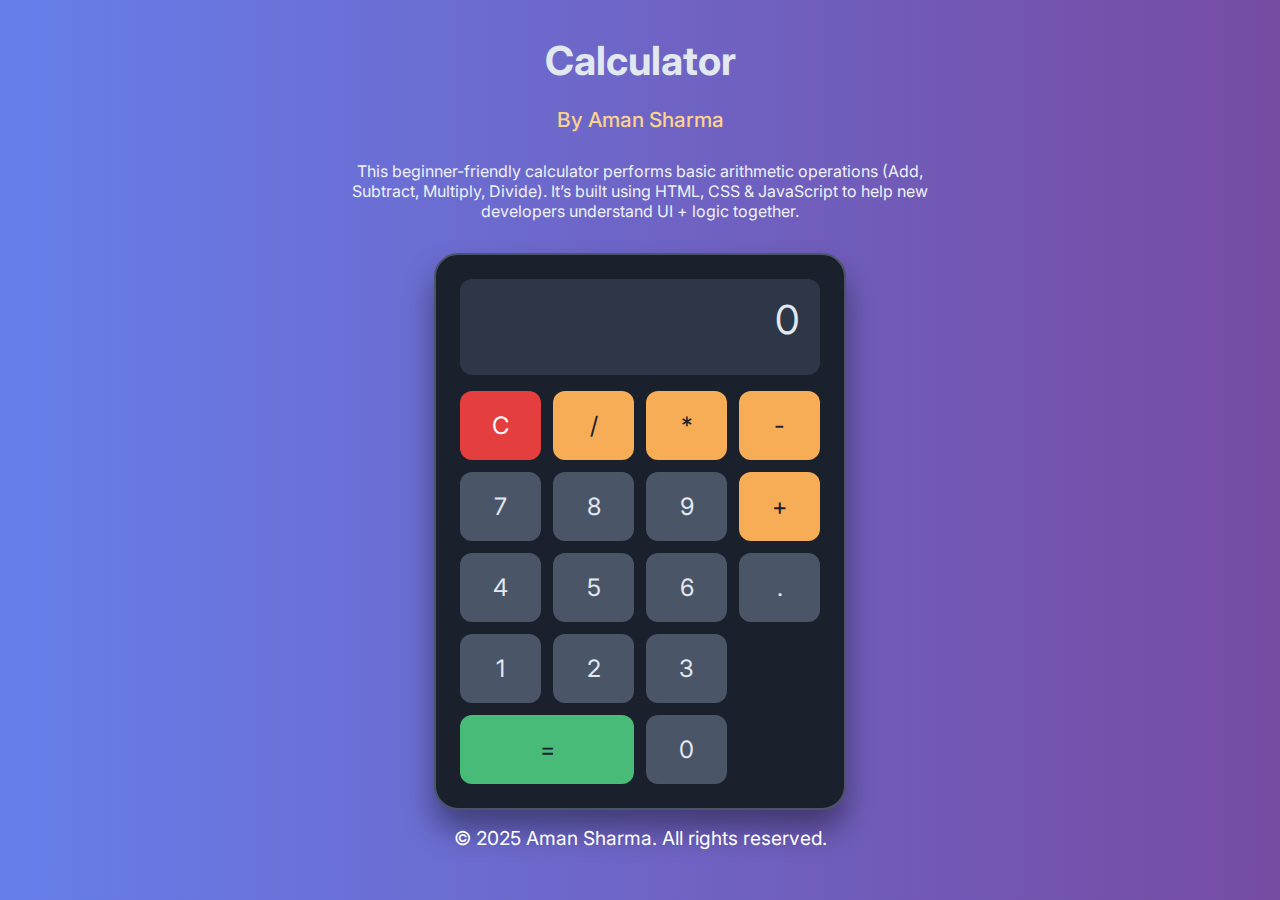
<file: level 1 task 3/index.html>
<!DOCTYPE html>
<html lang="en">
<head>
  <meta charset="UTF-8" />
  <meta name="viewport" content="width=device-width, initial-scale=1.0"/>
  <title>Simple Calculator</title>
  <link rel="stylesheet" href="css/style.css" />
</head>
<body>
  <h1 class="main-title">Calculator</h1>
  <h2 class="sub-title">By Aman Sharma</h2>
  <p class="description">
    This beginner-friendly calculator performs basic arithmetic operations (Add, Subtract, Multiply, Divide).
    It’s built using HTML, CSS & JavaScript to help new developers understand UI + logic together.
  </p>

  <div class="calculator">
    <div class="display" id="display">0</div>
    <div class="buttons-grid">
      <div class="button clear" id="clear">C</div>
      <div class="button operator" id="divide">/</div>
      <div class="button operator" id="multiply">*</div>
      <div class="button operator" id="subtract">-</div>
      <div class="button" id="seven">7</div>
      <div class="button" id="eight">8</div>
      <div class="button" id="nine">9</div>
      <div class="button operator" id="add">+</div>
      <div class="button" id="four">4</div>
      <div class="button" id="five">5</div>
      <div class="button" id="six">6</div>
      <div class="button" id="decimal">.</div>
      <div class="button" id="one">1</div>
      <div class="button" id="two">2</div>
      <div class="button" id="three">3</div>
      <div class="button equals" id="equals">=</div>
      <div class="button" id="zero">0</div>
    </div>
  </div>

  <footer class="header-footer">© 2025 Aman Sharma. All rights reserved.</footer>

  <script src="js/script.js"></script>
</body>
</html>
</file>
<file: level 1 task 3/css/style.css>
@import url('https://fonts.googleapis.com/css2?family=Inter:wght@400;700&display=swap');

body {
  font-family: 'Inter', sans-serif;
  background: linear-gradient(to right, #667eea, #764ba2);
  color: #e2e8f0;
  margin: 0;
  padding: 20px;
  display: flex;
  flex-direction: column;
  align-items: center;
}

.header-footer {
  font-size: 1.2rem;
  margin-top: 1rem;
  text-align: center;
  color: #ffffff;
}

.main-title {
  font-size: 2.5rem;
  margin: 1rem 0 0.3rem;
  font-weight: 700;
  text-align: center;
}

.sub-title {
  font-size: 1.3rem;
  margin-bottom: 0.8rem;
  font-weight: 500;
  text-align: center;
  color: #fbd38d;
}

.description {
  max-width: 600px;
  text-align: center;
  margin-bottom: 2rem;
  font-size: 1rem;
  color: #edf2f7;
}

.calculator {
  background-color: #1a202c;
  border-radius: 1.5rem;
  padding: 1.5rem;
  width: 100%;
  max-width: 360px;
  display: flex;
  flex-direction: column;
  gap: 1rem;
  border: 2px solid #4a5568;
  box-shadow: 0 20px 30px rgba(0, 0, 0, 0.4);
}

.display {
  background-color: #2d3748;
  color: #e2e8f0;
  font-size: 2.5rem;
  text-align: right;
  padding: 1rem 1.25rem;
  border-radius: 0.75rem;
  min-height: 4rem;
  overflow-x: auto;
  white-space: nowrap;
}

.buttons-grid {
  display: grid;
  grid-template-columns: repeat(4, 1fr);
  gap: 0.75rem;
}

.button {
  background-color: #4a5568;
  color: #e2e8f0;
  font-size: 1.5rem;
  padding: 1.25rem 0;
  border-radius: 0.75rem;
  cursor: pointer;
  transition: 0.2s ease-in-out;
  display: flex;
  justify-content: center;
  align-items: center;
  user-select: none;
}

.button:hover {
  background-color: #718096;
  transform: translateY(-2px);
}

.button.operator {
  background-color: #f6ad55;
  color: #1a202c;
}

.button.operator:hover {
  background-color: #ed8936;
}

.button.equals {
  background-color: #48bb78;
  color: #1a202c;
  grid-column: span 2;
}

.button.equals:hover {
  background-color: #38a169;
}

.button.clear {
  background-color: #e53e3e;
  color: white;
}

.button.clear:hover {
  background-color: #c53030;
}

@media (max-width: 480px) {
  .calculator {
    padding: 1rem;
    border-radius: 1rem;
    gap: 0.75rem;
  }

  .display {
    font-size: 2rem;
    padding: 0.75rem 1rem;
    min-height: 3.5rem;
  }

  .buttons-grid {
    gap: 0.5rem;
  }

  .button {
    font-size: 1.2rem;
    padding: 1rem 0;
    border-radius: 0.6rem;
  }

  .main-title {
    font-size: 2rem;
  }

  .sub-title {
    font-size: 1.1rem;
  }

  .description {
    font-size: 0.95rem;
  }
}
</file>
